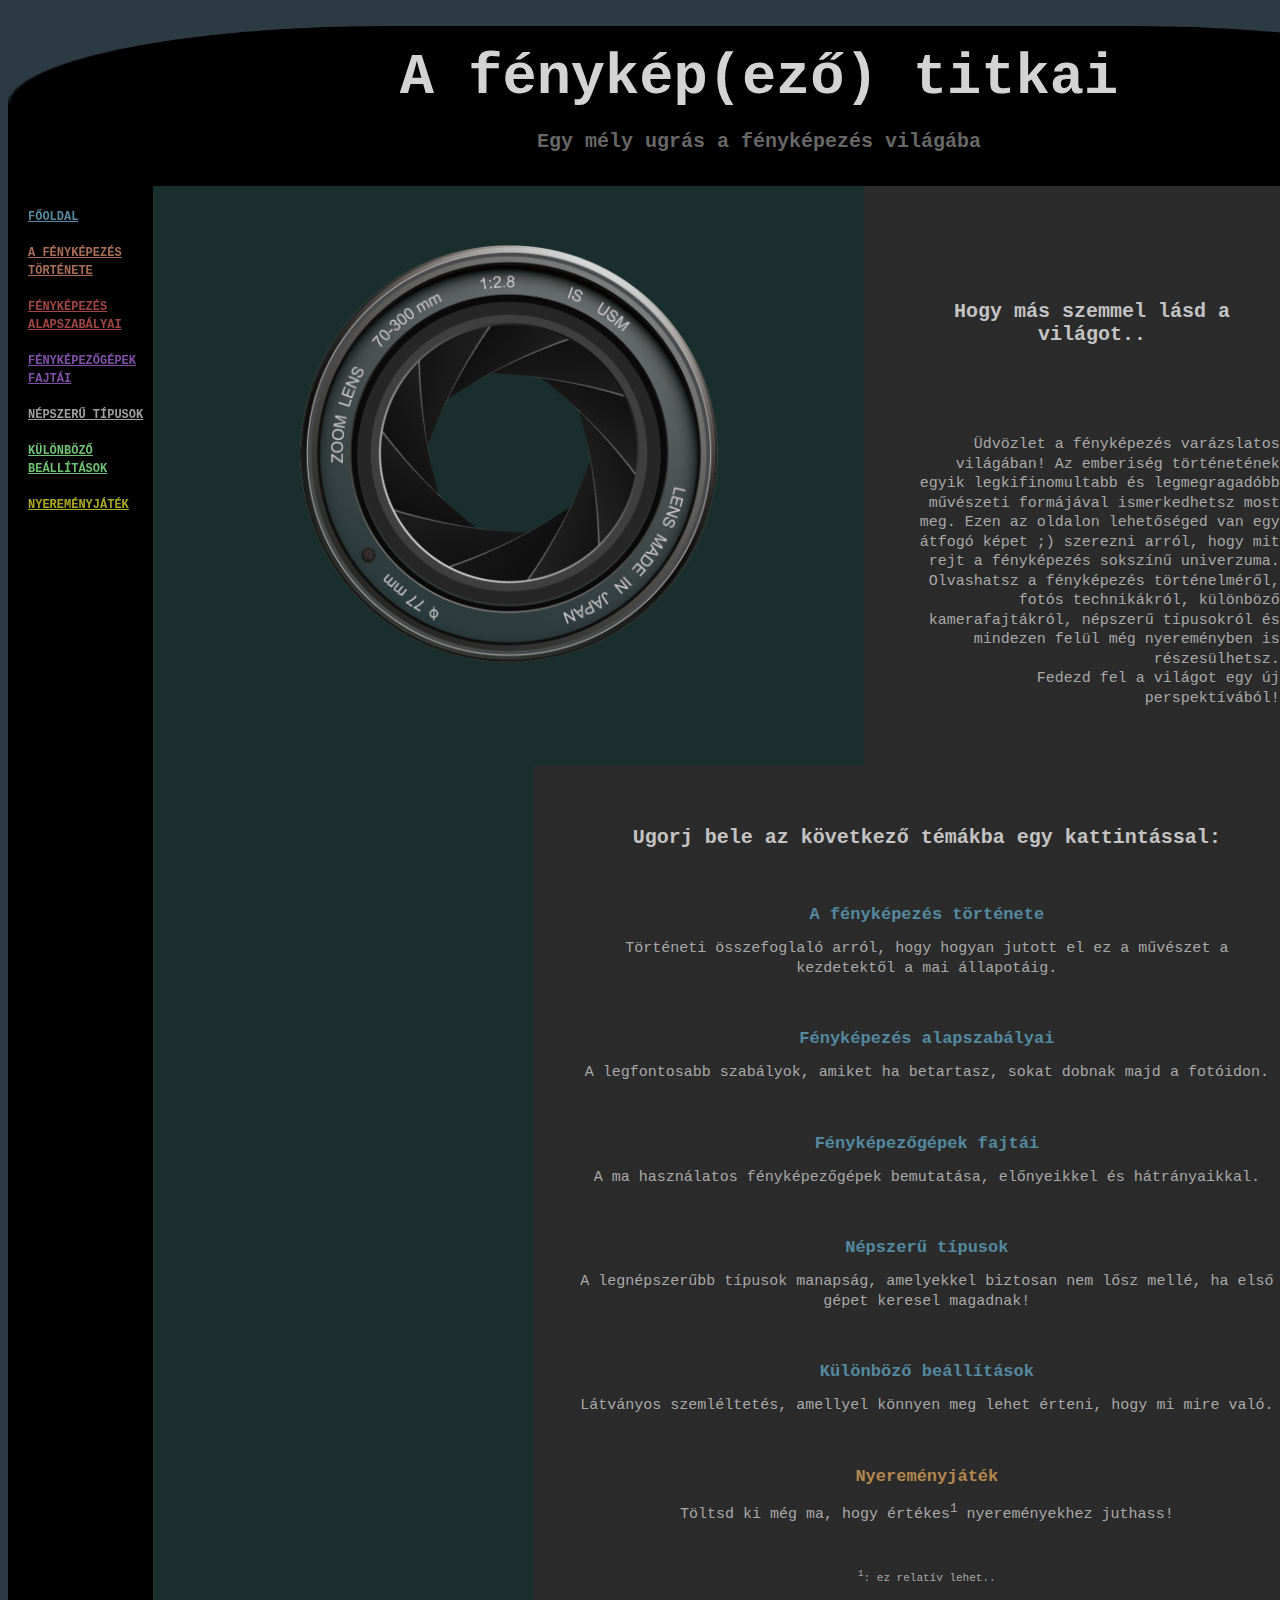
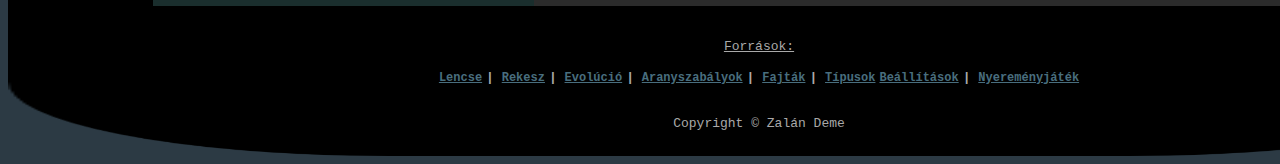
<file: index.html>
<!DOCTYPE html>

<html>

<head>
    <meta charset="UTF-8">
    <meta name="description" content="Fényképezés titkai">
    <meta name="keywords" content="HTML, weblap, fényképező">
    <title>A fényképezők titkai</title>
    <link rel="icon" type="image/x-icon" href="/lib/lens.png">
    <style type="text/css">
        #wrapper {
            margin-left: auto;
            margin-right: auto;
            width: 1502px;
        }
    </style>
    <link rel="stylesheet" href="lib/CSSs/main.css">

    <script src="lib/jquery-3.7.1.min.js" defer></script>
    <script src="lib/main/main.js" defer></script>
</head>




<div id="wrapper">

    <body>
        <br>
        <header>
            <h1 id="title"><b>A fénykép(ező) titkai</b></h1>
            <h3 style="color: rgba(150, 150, 150, 0.703);">Egy mély ugrás a fényképezés világába</h3>
        </header>

        <div>
            <nav>
                <div style="position: fixed; visibility: visible; z-index: 1;">
                    <a class="nav" href="index.html" style="color: rgb(84, 137, 159);">FŐOLDAL</a>
                    <br>
                    <br>
                    <a class="nav" href="history.html" style="color: rgba(182, 117, 93, 0.925);">A
                        FÉNYKÉPEZÉS<br>TÖRTÉNETE</a>
                    <br>
                    <br>
                    <a class="nav" href="rules.html"
                        style="color: rgba(203, 86, 86, 0.789);">FÉNYKÉPEZÉS<br>ALAPSZABÁLYAI</a>
                    <br>
                    <br>
                    <a class="nav" href="types.html"
                        style="color: rgba(154, 96, 204, 0.823);">FÉNYKÉPEZŐGÉPEK<br>FAJTÁI</a>
                    <br>
                    <br>
                    <a class="nav" href="configs.html" style="color: rgb(158, 158, 158);">NÉPSZERŰ TÍPUSOK</a>
                    <br>
                    <br>
                    <a class="nav" href="settings.html" style="color: rgb(110, 193, 114);">KÜLÖNBÖZŐ<br>BEÁLLÍTÁSOK</a>
                    <br>
                    <br>
                    <a class="nav" href="form.html" style="color: rgba(212, 212, 44, 0.795);">NYEREMÉNYJÁTÉK</a>
                </div>
            </nav>
            <aside>
                <div style="position: relative; top: 1150px;">
                    <a href="#title"><img src="lib/up.png" style="width:80%"></a><br>
                    <p class="footer" style="display: inline;">Fel az oldal<br>tetejére</p>
                </div>
            </aside>

            <article id="upperLeft">
                <br>
                <div style="background-image: url(lib/main/lensCropped.png);
                            margin: auto;
                            text-align: center;
                            background-repeat: no-repeat;
                            background-position:top;
                            height: 450px;
                            background-size: 420px;">

                    <img id="rotatingImage" src="lib/main/aperture.png"
                        style="width: 302px; position: relative; top: 58px; left: 0px;">
                </div>
            </article>
            <article id="upperRight">
                <br>
                <br>
                <br>
                <h3>Hogy más szemmel lásd a világot..</h3>
                <br>
                <br>
                <br>
                <p class="article">Üdvözlet a fényképezés varázslatos világában! Az emberiség történetének egyik
                    legkifinomultabb és
                    legmegragadóbb művészeti formájával ismerkedhetsz most meg. Ezen az oldalon lehetőséged van egy
                    átfogó
                    képet ;&#41; szerezni arról, hogy mit rejt a
                    fényképezés sokszínű univerzuma. Olvashatsz a fényképezés történelméről, fotós technikákról,
                    különböző kamerafajtákról, népszerű típusokról és mindezen felül még nyereményben is
                    részesülhetsz.<br>
                    Fedezd fel a világot egy új perspektívából!</p>
                <br>
                <br>
            </article>

        </div>


        <div>
            <article id="lowerLeft">
                <img id="evolution" class="hide" src="lib/main/evolution.jpg" style="position: relative; top: 50px;">
                <img id="rules" class="hide" src="lib/main/rules.webp" style="position: relative; top: 150px;">
                <img id="types" class="hide" src="lib/main/types.png" style="position: relative; top: 230px;">
                <img id="configs" class="hide" src="lib/main/configs.webp" style="position: relative; top: 410px;">
                <img id="settings" class="hide" src="lib/main/settings.jpg" style="position: relative; top: 530px;">
                <img id="prize" class="hide" src="lib/main/prize.png" style="position: relative; top: 600px;">
            </article>
            <article id="lowerRight">
                <h3>Ugorj bele az következő témákba egy kattintással:</h3>
                <br>
                <div id="evolution" onclick="window.location = 'history.html'">
                    <br>
                    <a class="subPages">A fényképezés története</a>
                    <p class="article">Történeti összefoglaló arról, hogy hogyan jutott el ez a művészet a
                        kezdetektől a mai állapotáig.</p>
                    <br>
                </div>
                <div id="rules" onclick="window.location = 'rules.html'">
                    <br>
                    <a class="subPages">Fényképezés alapszabályai</a>
                    <p class="article">A legfontosabb szabályok, amiket ha betartasz, sokat dobnak majd a fotóidon.</p>
                    <br>
                </div>
                <div id="types" onclick="window.location = 'types.html'">
                    <br>
                    <a class="subPages">Fényképezőgépek fajtái</a>
                    <p class="article">A ma használatos fényképezőgépek bemutatása, előnyeikkel és hátrányaikkal.</p>
                    <br>
                </div>
                <div id="configs" onclick="window.location = 'configs.html'">
                    <br>
                    <a class="subPages">Népszerű típusok</a>
                    <p class="article">A legnépszerűbb típusok manapság, amelyekkel biztosan nem lősz mellé, ha első
                        gépet keresel magadnak!</p>
                    <br>
                </div>
                <div id="settings" onclick="window.location = 'settings.html'">
                    <br>
                    <a class="subPages">Különböző beállítások</a>
                    <p class="article">Látványos szemléltetés, amellyel könnyen meg lehet érteni, hogy mi mire való.
                    </p>
                    <br>
                </div>
                <div id="prize" onclick="window.location = 'form.html'">
                    <br>
                    <a class="subPages" style="color: rgba(225, 167, 92, 0.756);">Nyereményjáték</a>
                    <p class="article">Töltsd ki még ma, hogy értékes<sup>1</sup> nyereményekhez juthass!</p>
                    <br>
                </div>
                <p class="article" style="font-size: 11px;"><sup>1</sup>: ez relatív lehet..</p>
            </article>
        </div>

        <footer>
            <p class="footer"><u>Források:</u></p>
            <a class="nav" href="https://www.pngegg.com/en/png-beplo">Lencse</a>
            <p class="footer" style="display: inline;"><b> | </b></p>
            <a class="nav"
                href="https://www.vecteezy.com/png/9304519-camera-shutter-aperture-clipart-design-illustration">Rekesz</a>
            <p class="footer" style="display: inline;"><b> | </b></p>
            <a class="nav" href="https://pic.yupoo.com/fotomag/e0de09aa/6f0c05e0.jpg">Evolúció</a>
            <p class="footer" style="display: inline;"><b> | </b></p>
            <a class="nav" href="https://static.wixstatic.com/media/9738cd_f6ff6cfc2eb440beb9b738ea6f32bb73~mv2.jpg/v1/fill/w_1000,h_706,al_c,q_85,enc_auto/9738cd_f6ff6cfc2eb440beb9b738ea6f32bb73~mv2.jpg
            ">Aranyszabályok</a>
            <p class="footer" style="display: inline;"><b> | </b></p>
            <a class="nav" href="https://img.fixthephoto.com/blog/images/gallery/news_preview_mob_image__preview_17104.png
            ">Fajták</a>
            <p class="footer" style="display: inline;"><b> | </b></p>
            <a class="nav" href="https://i2.wp.com/digital-photography-school.com/wp-content/uploads/2014/12/popular-dslrs.jpg
            ">Típusok</a>
            <a class="nav" href="https://edwinsetiawan.wordpress.com/wp-content/uploads/2008/05/img_8809.jpg
            ">Beállítások</a>
            <p class="footer" style="display: inline;"><b> | </b></p>
            <a class="nav" href="https://budaorsinaplo.hu/wp-content/uploads/2017/02/4246b121d2dc949b8f082c5f57840a3b.jpg
            ">Nyereményjáték</a>
            <br><br>
            <p class="footer">Copyright © Zalán Deme</p>
        </footer>
    </body>
</div>

</html>
</file>
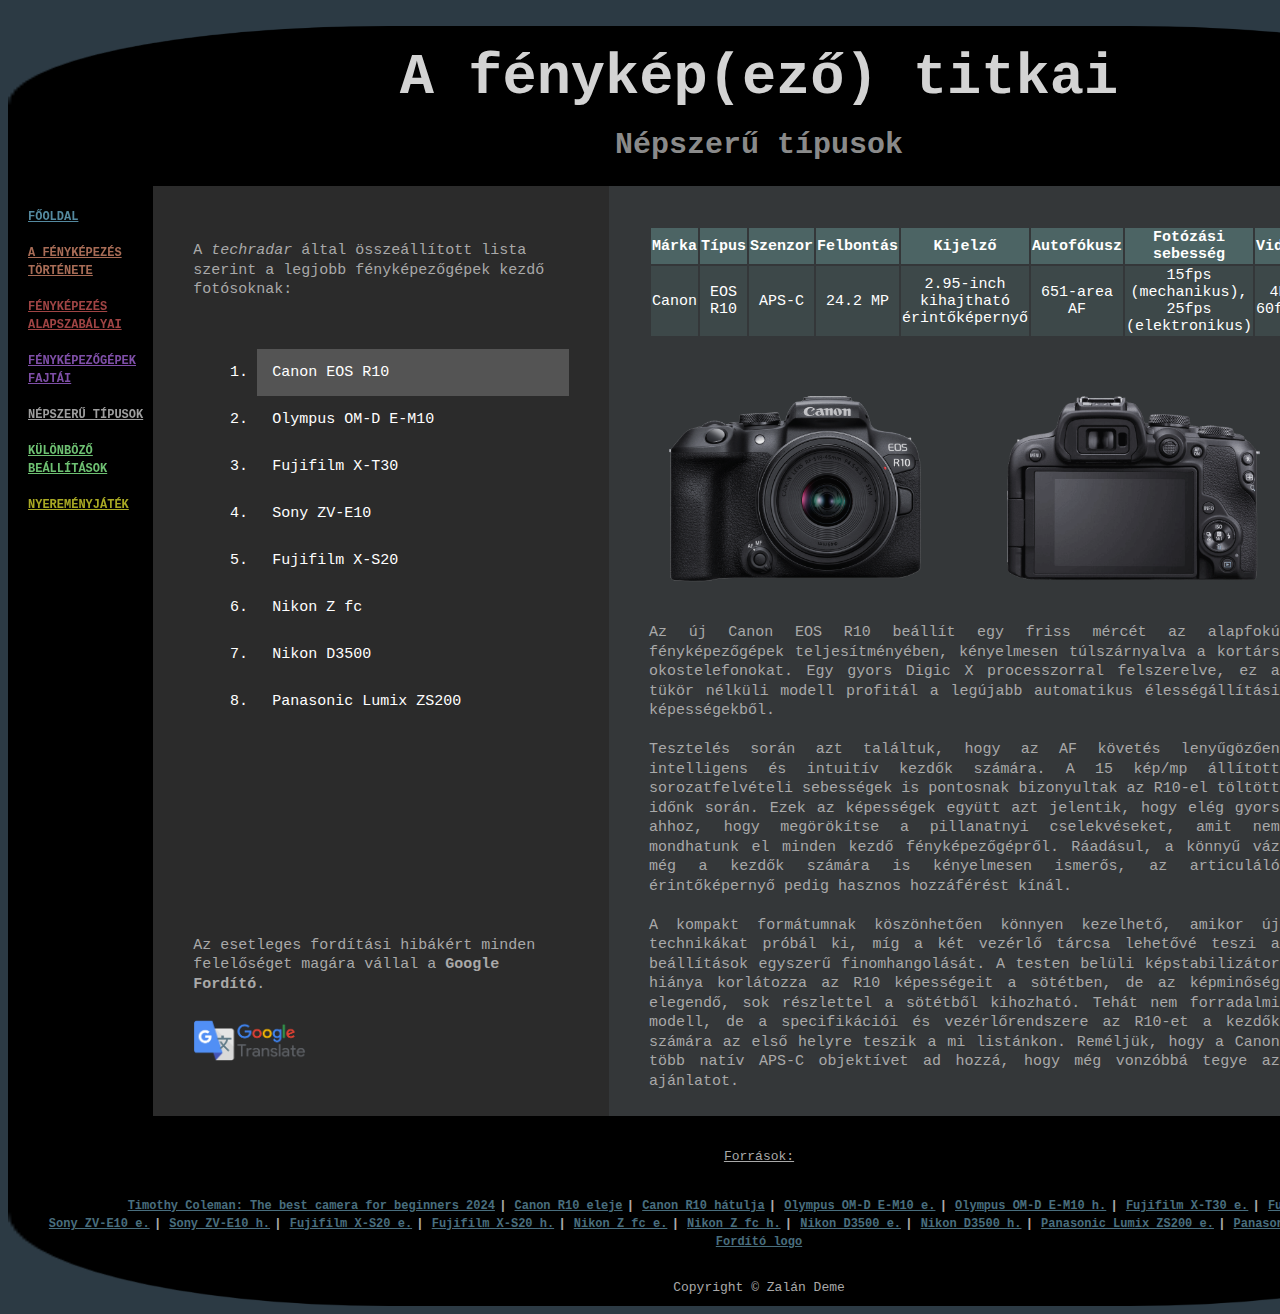
<file: configs.html>
<!DOCTYPE html>

<html>

<head>
    <meta charset="UTF-8">
    <meta name="description" content="Fényképezés titkai">
    <meta name="keywords" content="HTML, weblap, fényképező">
    <link rel="icon" type="image/x-icon" href="/lib/lens.png">
    <title>A fényképezők titkai: típusok</title>
    <style type="text/css">
        #wrapper {
            margin-left: auto;
            margin-right: auto;
            width: 1502px;
        }
    </style>
    <link rel="stylesheet" href="lib/CSSs/configs.css">

    <script src="lib/jquery-3.7.1.min.js" defer></script>
    <script src="lib/configs/configs.js" defer></script>
</head>

<div id="wrapper">

    <body>
        <br>
        <header>
            <h1 id="title"><b>A fénykép(ező) titkai</b></h1>
            <br>
            <h2>Népszerű típusok</h2>
        </header>

        <div>
            <nav>
                <div style="position: fixed; visibility: visible; z-index: 1;">
                    <a class="nav" href="index.html" style="color: rgb(84, 137, 159);">FŐOLDAL</a>
                    <br>
                    <br>
                    <a class="nav" href="history.html" style="color: rgba(182, 117, 93, 0.925);">A
                        FÉNYKÉPEZÉS<br>TÖRTÉNETE</a>
                    <br>
                    <br>
                    <a class="nav" href="rules.html"
                        style="color: rgba(203, 86, 86, 0.789);">FÉNYKÉPEZÉS<br>ALAPSZABÁLYAI</a>
                    <br>
                    <br>
                    <a class="nav" href="types.html"
                        style="color: rgba(154, 96, 204, 0.823);">FÉNYKÉPEZŐGÉPEK<br>FAJTÁI</a>
                    <br>
                    <br>
                    <a class="nav" href="configs.html" style="color: rgb(158, 158, 158);">NÉPSZERŰ TÍPUSOK</a>
                    <br>
                    <br>
                    <a class="nav" href="settings.html" style="color: rgb(110, 193, 114);">KÜLÖNBÖZŐ<br>BEÁLLÍTÁSOK</a>
                    <br>
                    <br>
                    <a class="nav" href="form.html" style="color: rgba(212, 212, 44, 0.795);">NYEREMÉNYJÁTÉK</a>
                </div>
            </nav>
            <aside>
                <div style="position: relative; top: 700px;">
                    <a href="#title"><img src="lib/up.png" style="width:80%"></a><br>
                    <p class="footer">Fel az oldal<br>tetejére</p>
                </div>
            </aside>

            <article id="upperLeft">
                <p class="article">A <i>techradar</i> által összeállított lista szerint a legjobb fényképezőgépek
                    kezdő fotósoknak:</p>
                <br>
                <ol style="padding-left: 4rem;">
                    <li id="cam1">Canon EOS R10</li>
                    <li id="cam2">Olympus OM-D E-M10</li>
                    <li id="cam3">Fujifilm X-T30</li>
                    <li id="cam4">Sony ZV-E10</li>
                    <li id="cam5">Fujifilm X-S20</li>
                    <li id="cam6">Nikon Z fc</li>
                    <li id="cam7">Nikon D3500</li>
                    <li id="cam8">Panasonic Lumix ZS200</li>
                </ol>
                <br><br><br><br><br><br><br><br><br><br>
                <p class="article">Az esetleges fordítási hibákért minden felelőséget magára vállal a <b>Google Fordító</b>.</p>
                <img src="lib/configs/translator.png" style="width: 30%;">
            </article>

            <article id="upperRight">
                <table id="cameras">
                    <thead>
                        <tr style="height: 30px;">
                            <th>Márka</th>
                            <th>Típus</th>
                            <th>Szenzor</th>
                            <th>Felbontás</th>
                            <th>Kijelző</th>
                            <th>Autofókusz</th>
                            <th>Fotózási sebesség</th>
                            <th>Videó</th>
                        </tr>
                    </thead>
                    <tbody id="cameraData">

                    </tbody>
                </table>
                <br><br>
                <img class="hide" id="cam1" src="lib/configs/r10Front.png" style="float: left;">
                <img class="hide" id="cam1" src="lib/configs/r10Back.png" style="float: right;">
                <img class="hide" id="cam2" src="lib/configs/olympusFront.png" style="float: left;">
                <img class="hide" id="cam2" src="lib/configs/olympusBack.png" style="float: right;">
                <img class="hide" id="cam3" src="lib/configs/xt30Front.png" style="float: left;">
                <img class="hide" id="cam3" src="lib/configs/xt30Back.png" style="float: right;">
                <img class="hide" id="cam4" src="lib/configs/sonyFront.png" style="float: left;">
                <img class="hide" id="cam4" src="lib/configs/sonyBack.png" style="float: right;">
                <img class="hide" id="cam5" src="lib/configs/xs20Front.png" style="float: left;">
                <img class="hide" id="cam5" src="lib/configs/xs20Back.png" style="float: right;">
                <img class="hide" id="cam6" src="lib/configs/zfcFront.png" style="float: left;">
                <img class="hide" id="cam6" src="lib/configs/zfcBack.png" style="float: right;">
                <img class="hide" id="cam7" src="lib/configs/d3500Front.png" style="float: left;">
                <img class="hide" id="cam7" src="lib/configs/d3500Back.png" style="float: right;">
                <img class="hide" id="cam8" src="lib/configs/panasonicFront.png" style="float: left;">
                <img class="hide" id="cam8" src="lib/configs/panasonicBack.png" style="float: right;">
                <br><br><br><br><br><br><br><br><br><br><br><br><br>
                <div class="hide" id="cam1">
                    <p class="article" style="text-align: justify;">
                        Az új Canon EOS R10 beállít egy friss mércét az alapfokú fényképezőgépek teljesítményében,
                        kényelmesen túlszárnyalva a kortárs okostelefonokat. Egy gyors Digic X processzorral
                        felszerelve, ez a tükör nélküli modell profitál a legújabb automatikus élességállítási
                        képességekből.<br><br>

                        Tesztelés során azt találtuk, hogy az AF követés lenyűgözően intelligens és intuitív kezdők
                        számára. A 15 kép/mp állított sorozatfelvételi sebességek is pontosnak bizonyultak az R10-el
                        töltött időnk során. Ezek az képességek együtt azt jelentik, hogy elég gyors ahhoz, hogy
                        megörökítse a pillanatnyi cselekvéseket, amit nem mondhatunk el minden kezdő fényképezőgépről.
                        Ráadásul, a könnyű váz még a kezdők számára is kényelmesen ismerős, az articuláló érintőképernyő
                        pedig hasznos hozzáférést kínál.<br><br>

                        A kompakt formátumnak köszönhetően könnyen kezelhető, amikor új technikákat próbál ki, míg a két
                        vezérlő tárcsa lehetővé teszi a beállítások egyszerű finomhangolását. A testen belüli
                        képstabilizátor hiánya korlátozza az R10 képességeit a sötétben, de az képminőség elegendő, sok
                        részlettel a sötétből kihozható. Tehát nem forradalmi modell, de a specifikációi és
                        vezérlőrendszere az R10-et a kezdők számára az első helyre teszik a mi listánkon. Reméljük, hogy
                        a Canon több natív APS-C objektívet ad hozzá, hogy még vonzóbbá tegye az ajánlatot.
                    </p>
                </div>
                <div class="hide" id="cam2">
                    <p class="article" style="text-align: justify;">
                        Ha egy egyszerű, kompakt tükör nélküli fényképezőgépet keresel, ami állandóan vonzó képeket
                        készít, akkor az OM-D E-M10 Mark IV mindenképpen érdemes helyet kapnia a rövid listádon. Főként
                        okostelefonról váltók számára tervezték, ergonomikus fogásának, könnyen kezelhető gombok
                        elrendezésének és praktikus lefelé hajtható érintőképernyőjének köszönhetően sokoldalúságot
                        nyújt, anélkül hogy túlzsúfolná a klasszikus stílusú burkolatot.<br><br>

                        Hiányozhatnak néhány haladóbb jellemzője a drágább versenytársakhoz képest - beleértve a
                        mikrofon- és USB-C portokat -, de kiválóan teljesít fényképezőgépként. Valójában azt találtuk,
                        hogy ez a legfotócentrikusabb fényképezőgép a kategóriájában, kiváló képeket készített
                        tesztjeink során.<br><br>

                        Az Advanced Photo mód segítségével könnyen kipróbálhatod a haladó technikákat, például hosszú
                        expozíciókat, míg az a testben lévő képstabilizáló rendszer - a csúcsmodell E-M1-ből kölcsönzött
                        - kiváló. A szenzor felbontása 20,3 MP, és mivel ez egy Micro Four Thirds fényképezőgép,
                        rendelkezik a piac egyik legszélesebb objektív kínálatával. Talán nem fogja megragadni a
                        címeket, de a Mark IV fantasztikus első fényképezőgép a kezdők számára.
                    </p>
                </div>
                <div class="hide" id="cam3">
                    <p class="article" style="text-align: justify;">
                        A Fujifilm X-T30 már önmagában is csábító középkategóriás választás volt a fotózás iránt
                        érdeklődők számára, de ez a második kiadás néhány fejlesztéssel egészíti ki az ajánlatot. Ezeket
                        a finomhangolásokat első pillantásra nem láthatod: az X-T30 II ugyanazt a vázat és retró külsőt
                        használja, mint elődje, ami nem rossz dolog. Ez egy vonzó dizájn, amellyel a kezdők könnyen
                        megbirkózhatnak. Az érintőképernyő továbbra is csak dönthető, de kicsit élesebb, mint
                        korábban.<br><br>

                        A tesztelés során azt találtuk, hogy az X-T30 nem változtatja meg az első verzió
                        teljesítményképletét. Ugyanazt az APS-C szenzort és 425 pontos AF-rendszert használja, így
                        továbbra is egyensúlyba hozza a kiváló fényképezési készségeket a kompakt arányokkal.<br><br>

                        Azonban egy új algoritmus nagyobb pontossággal követi a mozgó alanyokat. Bár nem tökéletes, úgy
                        gondoljuk, hogy jól teljesít, amikor kiszámítható alanyokra zár. A fókuszpontok érzékenysége is
                        javult, és azt tapasztaltuk, hogy az X-T30 II jól teljesít a részletek kiemelésében még alacsony
                        fényviszonyok között is.<br><br>

                        Nem érdemes frissíteni az eredetiről, de az első alkalommal vásárlók számára az X-T30 II képes
                        minden területen megállni a helyét, és segíti a fotózási készségek fejlődését.
                    </p>
                </div>
                <div class="hide" id="cam4">
                    <p class="article" style="text-align: justify;">
                        A Sony ZV-E10 egy nagy teljesítményű vlogging eszköz kompakt arányokkal, egy fantasztikus
                        videóra fókuszáló hibrid a kezdő tartalomkészítők számára. Könnyű és zsebbarát, és akkor működik
                        a legjobban, ha a Sony számos kompakt objektívje egyikével párosítja.<br><br>

                        A tesztelés során azt találtuk, hogy 24,2 MP-es APS-C érzékelője éles 4K felvételeket és
                        lenyűgözően részletgazdag állóképeket készít, a gyors, 425 pontos autofókusz rendszernek
                        köszönhetően. A vakupapucs-rögzítés és az audioportok örvendetes sokoldalúságot kínálnak a
                        fényképezési beállítások bővítéséhez is.<br><br>

                        Az érintésre optimalizált menürendszer felhasználóbarátabbá tenné a Sony ZV-E10-et, a kereső
                        hiánya pedig korlátot jelent a fotósok számára. Ennek ellenére csuklós érintőképernyője továbbra
                        is hasznos kiegészítő a menet közbeni keretezéshez, a kamera fizikai kezelőfelülete pedig kézben
                        is elérhető.<br><br>

                        Áttekintésünk néhány hátrányt tárt fel a kezdők számára. Pásztázáskor van némi redőny, és a 4K
                        felvétel 30p-nél tetőzik. Ám bár nem tökéletes fényképezőgépről van szó, a nagyvonalú
                        funkciókészlet – beleértve a plug-and-play számítógépes csatlakozást az élő közvetítéshez – a
                        ZV-E10-et lenyűgöző választássá teszi a videózás iránt érdeklődő tanulók számára.
                    </p>
                </div>
                <div class="hide" id="cam5">
                    <p class="article" style="text-align: justify;">
                        Ha kezdő vagy, aki hosszú távú fényképezőgépet keres, úgy gondoljuk, hogy a Fujifilm X-S20
                        fantasztikus választás. Ez a legdrágább fényképezőgép ebben az útmutatóban, és jelentős felár az
                        X-S10-hez képest, amely ugyanazt a fényképminőséget, valamint ugyanazt a kezdőbarát kialakítást
                        és kezelést kínálja: az egyszerűsített tárcsák megkönnyítik az X-S20 kezelését a tanulók
                        számára, miközben elegendő kézi vezérlést biztosít. irányítani, hogy fenntartsa érdeklődését
                        kreativitásának és készségeinek növekedésével. Azonban az X-S20 sokkal jobb videóteljesítmény és
                        akkumulátor-élettartam.<br><br>

                        Azt is gondoljuk, hogy a továbbfejlesztett automatikus fényképezési mód nagyszerű szolgáltatás a
                        kezdők számára. Automatikusan felismeri és követi a témákat, valamint kiválasztja a
                        jelenetbeállításokat a fényképezés alapján. A gyakorlatban ez extra erőfeszítés nélkül élénkebbé
                        tette a képeket. A Fujifilm bevált 26,1 MP X-Trans CMOS 4 érzékelőjének köszönhetően a
                        képminőség megbízhatóan jó. Ha videózást is tervez, a 6K/30p 4:2:2 10 bites felvétel nem fog
                        visszatartani.<br><br>

                        Áttekintésünkben azt kívántuk, bárcsak a Fujifilm időjárásálló lett volna az X-S20-on. És nem
                        lehet elkerülni, hogy ez jelentős ráfordítást jelent az alkalmi tartalomkészítők számára. De az
                        olyan funkciók, mint a testbe épített képstabilizátor és a dedikált vlog mód egyszerű
                        előbeállításokkal, az X-S20-at egy nagyon alkalmas első hibridté teszik.
                    </p>
                </div>
                <div class="hide" id="cam6">
                    <p class="article" style="text-align: justify;">
                        Lényegében a Nikon Z fc ugyanaz, mint a Nikon Z50. Ez jó hír, mert 20,9 MP-es APS-C érzékelője
                        és hibrid autofókusz rendszere 30 képkocka/mp sebességgel részletgazdag állóképek és masszív 4K
                        felvételek készítésére képes. A Z fc-t a karosszéria különbözteti meg, amelyet a klasszikus
                        Nikon FM2 tiszteletére terveztek. Méretei nagyjából megegyeznek analóg ősével, és nincs hiány a
                        nyolcvanas évekbeli eredetéhez illő retro stílusban.<br><br>

                        Ezek az átgondolt visszajelzések azt jelentik, hogy a Nikon Z fc egy jellegzetes fényképezőgép.
                        Kezdőknek is jobb, mint a Z50, köszönhetően a változtatható szögű kijelzőnek, amely rugalmasabbá
                        teszi a kreatív keretezést. Nem ellenáll az időjárásnak (nem mintha meg akarná kockáztatni, hogy
                        ilyen lenyűgöző kamerát használjon rossz időben), és hiányzik belőle a Z50 mély markolata
                        is.<br><br>

                        Ha rendszeresen babrál az expozíciós beállításokkal, azt találtuk, hogy a dedikált expozíciós
                        tárcsák intuitívabb módszer, mint az általános parancstárcsák, ha már rájöttél. Az ISO, a
                        zársebesség és az expozíciókompenzáció dedikált tárcsája is remekül néz ki – ez az, ami korábban
                        is megkülönböztette a Fujifilmet. A natív objektívek objektívvezérlő gyűrűt is kínálnak, amely
                        testreszabható a fókusz és a rekesznyílás között. Ha ezt kombinálja a Z fc automatikus ISO-jával
                        és zársebesség-szabályozásával, akkor pillanatok alatt indulhat a fényképezési stílusához
                        igazodva.
                    </p>
                </div>
                <div class="hide" id="cam7">
                    <p class="article" style="text-align: justify;">
                        A Nikon D3500 az egyetlen DSLR a listán. Miért? Nos, ezeket a kamerákat – amelyek optikai
                        keresőjükkel különböznek a tükör nélküli vetélytársaktól – a vezető kameragyártók közül sokan
                        lassan kivonják a forgalomból, a fejlettebb tükör nélküli modellek javára. De ha a fotózás a fő
                        tevékenysége, és a videó specifikációi valóban nem fontosak, a Nikon D3500 fantasztikus,
                        alacsony költségvetésű kezdő fényképezőgép-választás. A kiváló minőségű 24,2 MP-es APS-C
                        érzékelővel ellátott D3500 részletes, tónusban gazdag képeket készít.<br><br>

                        Első ránézésre kevésnek tűnik a funkciókban, de a Nikon D3500 rendelkezik egy rendkívül
                        praktikus, dedikált útmutató móddal, amely a tárcsán található. A Guide Mode, egy alapvető
                        virtuális fényképezési oktató, a tesztelés során értékes funkciónak bizonyult a kezdők számára.
                        Ha nagyon érzékeny, bízzon benne, hogy végigvezeti a fényképezőgép összes funkcióján, beleértve
                        a fényképezőgépen belüli képszerkesztést is. Testre szabható úgy, hogy teljes körű segítséget
                        nyújtson, vagy fejlettebb irányítást tesz lehetővé, ahogy egyre nő a bizalom és a
                        tapasztalat.<br><br>

                        A D3500-hoz két kit-objektív áll rendelkezésre, de javasoljuk, hogy a DX 18-55 VR kitobjektívet
                        válassza. A VR a Vibration Reduction rövidítése, és töredékével többe kerül, mint a másik
                        lehetőség. De ha a VR-stabilizálás engedélyezve van, jobb kézi felvételeket készíthet, különösen
                        gyenge fényviszonyok között.
                    </p>
                </div>
                <div class="hide" id="cam8">
                    <p class="article" style="text-align: justify;">
                        Ha inkább egy kompakt fényképezőgépen, inkább egy nagyobb tükör nélküli modellen vagy DSLR-en
                        szeretné elsajátítani a fotózást, akkor a Lumix ZS200 (vagy az Egyesült Államokon kívül ismert
                        TZ200) a legjobb választás. A teszt során szépen részletgazdag felvételeket készített, amelyek
                        nem csak természetes, de fényes és élénk megjelenésűek, de nagyon jól megállják a helyüket a
                        nagyobb szenzorokat élvező fényképezőgépekkel szemben is.<br><br>

                        Úgy nézhet ki, mint egy célzás és lövés kamera, de a ZS200 egy rendkívül sokoldalú objektívet
                        (24-360 mm-es gyújtótávolsággal), 1 hüvelykes érzékelőt és kézi vezérlések széles skáláját
                        kombinálja a teljes kreatív irányítás érdekében. Az objektív tetején és a henger körül található
                        vezérlőtárcsáknak köszönhetően gyorsan beállíthatja az olyan beállításokat, mint a rekesznyílás
                        vagy a zársebesség, miközben kint van az utcán.<br><br>

                        És bár az elektronikus kereső kicsi lehet, szilárd, 2,33 millió képpontos felbontást kínál, és
                        egy másik nagy áldás a telefonkamerákhoz képest. Használja a 4K-s videót és az intuitív
                        érintőképernyős felületet, és a ZS200 remek kezdő kamera azok számára, akik kicsi és diszkrét
                        dolgokban kézi vezérlést végeznek.
                    </p>
                </div>
            </article>

        </div>


        <footer>
            <p class="footer"><u>Források:</u></p>
            <br>
            <a class="nav" href="https://www.techradar.com/best/best-camera-for-beginners">Timothy Coleman: The best camera for beginners 2024</a>
            <p class="footer" style="display: inline;"><b> | </b></p>
            <a class="nav" href="https://i1.adis.ws/i/canon/eos-r10-frt_range_9feaf965e90e48d3a164d106d9939020
            ">Canon R10 eleje</a>
            <p class="footer" style="display: inline;"><b> | </b></p>
            <a class="nav" href="https://assets.mmsrg.com/isr/166325/c1/-/ASSET_MMS_125223931/mobile_786_587_png/CANON-EOS-R10-v%C3%A1z-%285331C003%29
            ">Canon R10 hátulja</a>
            <p class="footer" style="display: inline;"><b> | </b></p>
            <a class="nav" href="https://www.fotoplus.hu/img/58900/770-V207130BE000/770-V207130BE000.webp?time=1697636850
            ">Olympus OM-D E-M10 e.</a>
            <p class="footer" style="display: inline;"><b> | </b></p>
            <a class="nav" href="https://www.fotoplus.hu/img/58900/770-V207130BE000_altpic_1/770-V207130BE000.webp?time=1697636850
            ">Olympus OM-D E-M10 h.</a>
            <p class="footer" style="display: inline;"><b> | </b></p>
            <a class="nav" href="https://www.fotoshirek.hu/wp-content/uploads/2021/09/Fujifilm-XT-30-II-2-scaled-e1632764589151.jpg
            ">Fujifilm X-T30 e.</a>
            <p class="footer" style="display: inline;"><b> | </b></p>
            <a class="nav" href="https://media.currys.biz/i/currysprod/10249875_001?$l-large$&fmt=auto
            ">Fujifilm X-T30 h.</a>
            <br>
            <a class="nav" href="https://assets.mmsrg.com/isr/166325/c1/-/ASSET_MMS_86485899/mobile_786_587_png/SONY-ZV-E10-vlogkamera-v%C3%A1z
            ">Sony ZV-E10 e.</a>
            <p class="footer" style="display: inline;"><b> | </b></p>
            <a class="nav" href="https://assets.mmsrg.com/isr/166325/c1/-/ASSET_MMS_86520363/fee_786_587_png/SONY-ZV-E10-vlogkamera-v%C3%A1z
            ">Sony ZV-E10 h.</a>
            <p class="footer" style="display: inline;"><b> | </b></p>
            <a class="nav" href="https://p1.akcdn.net/full/59695.fujifilm-x-s20-body-16781826.jpg
            ">Fujifilm X-S20 e.</a>
            <p class="footer" style="display: inline;"><b> | </b></p>
            <a class="nav" href="https://p1.akcdn.net/gallery/206874/full/2156284.fujifilm-x-s20-body-16781826.jpg
            ">Fujifilm X-S20 h.</a>
            <p class="footer" style="display: inline;"><b> | </b></p>
            <a class="nav" href="https://www.fotoplus.hu/img/58900/740-VOA090K001_altpic_1/740-VOA090K001.webp?time=1702555546
            ">Nikon Z fc e.</a>
            <p class="footer" style="display: inline;"><b> | </b></p>
            <a class="nav" href="https://www.fotoplus.hu/img/58900/740-VOA090K001_altpic_2/740-VOA090K001.webp?time=1702555546
            ">Nikon Z fc h.</a>
            <p class="footer" style="display: inline;"><b> | </b></p>
            <a class="nav" href="https://p1.akcdn.net/full/518036709.nikon-d3500-af-p-18-55mm-vr-vba550k001.jpg
            ">Nikon D3500 e.</a>
            <p class="footer" style="display: inline;"><b> | </b></p>
            <a class="nav" href="https://p1.akcdn.net/gallery/424636035/full/789792.nikon-d3500-af-p-18-55mm-vr-vba550k001.jpg
            ">Nikon D3500 h.</a>
            <p class="footer" style="display: inline;"><b> | </b></p>
            <a class="nav" href="https://store.bandccamera.com/cdn/shop/products/panasonic-lumix-dc-zs200-digital-camera-black-789624.png?v=1645733448&width=500
            ">Panasonic Lumix ZS200 e.</a>
            <p class="footer" style="display: inline;"><b> | </b></p>
            <a class="nav" href="https://store.bandccamera.com/cdn/shop/products/panasonic-lumix-dc-zs200-digital-camera-black-907604_1024x.png?v=1645733448
            ">Panasonic Lumix ZS200 h.</a>
            <p class="footer" style="display: inline;"><b> | </b></p>
            <a class="nav" href="https://logos-world.net/google-translate-logo/
            ">Google Fordító logo</a>
            <br><br>
            <p class="footer">Copyright © Zalán Deme</p>
        </footer>
    </body>
</div>



</html>
</file>
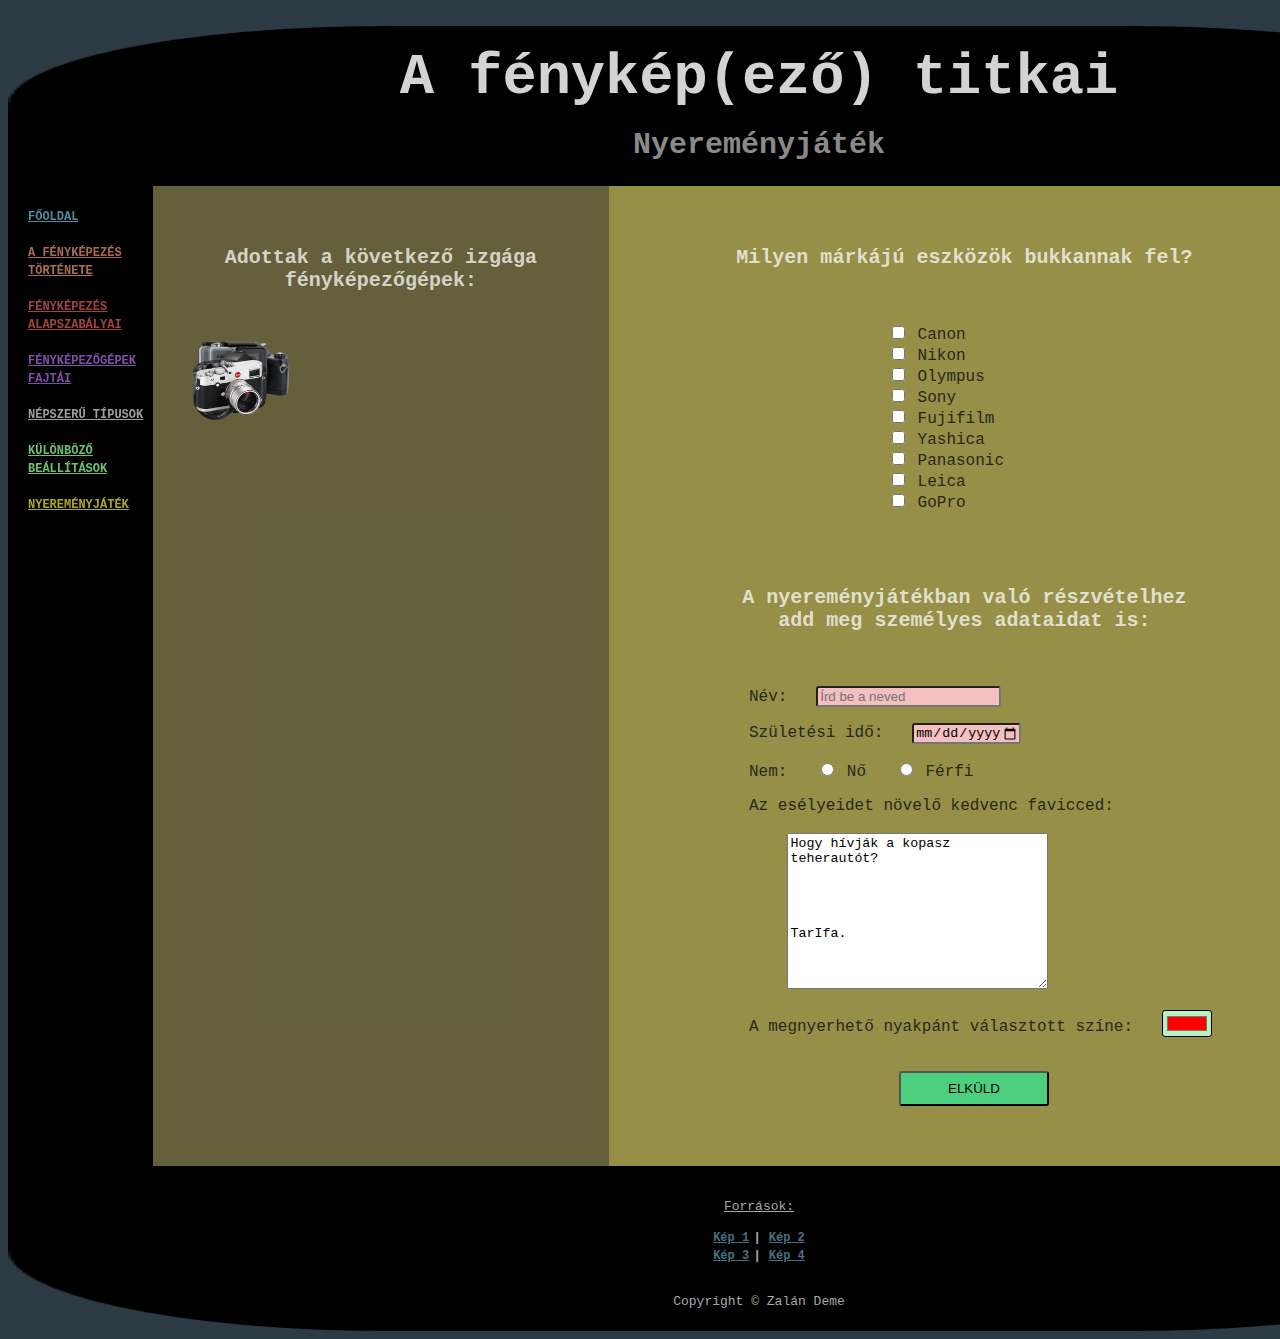
<file: form.html>
<!DOCTYPE html>

<html>

<head>
    <meta charset="UTF-8">
    <meta name="description" content="Fényképezés titkai">
    <meta name="keywords" content="HTML, weblap, fényképező">
    <link rel="icon" type="image/x-icon" href="/lib/lens.png">
    <title>A fényképezők titkai: nyereményjáték</title>
    <style type="text/css">
        #wrapper {
            margin-left: auto;
            margin-right: auto;
            width: 1502px;
        }
    </style>
    <link rel="stylesheet" href="lib/CSSs/form.css">

    <script src="lib/jquery-3.7.1.min.js" defer></script>
    <script src="lib/form/form.js" defer></script>
</head>




<div id="wrapper">

    <body>
        <br>
        <header>
            <h1 id="title"><b>A fénykép(ező) titkai</b></h1>
            <br>
            <h2>Nyereményjáték</h2>
        </header>

        <div>
            <nav>
                <div style="position: fixed; visibility: visible; z-index: 1;">
                    <a class="nav" href="index.html" style="color: rgb(84, 137, 159);">FŐOLDAL</a>
                    <br>
                    <br>
                    <a class="nav" href="history.html" style="color: rgba(182, 117, 93, 0.925);">A
                        FÉNYKÉPEZÉS<br>TÖRTÉNETE</a>
                    <br>
                    <br>
                    <a class="nav" href="rules.html"
                        style="color: rgba(203, 86, 86, 0.789);">FÉNYKÉPEZÉS<br>ALAPSZABÁLYAI</a>
                    <br>
                    <br>
                    <a class="nav" href="types.html"
                        style="color: rgba(154, 96, 204, 0.823);">FÉNYKÉPEZŐGÉPEK<br>FAJTÁI</a>
                    <br>
                    <br>
                    <a class="nav" href="configs.html" style="color: rgb(158, 158, 158);">NÉPSZERŰ TÍPUSOK</a>
                    <br>
                    <br>
                    <a class="nav" href="settings.html" style="color: rgb(110, 193, 114);">KÜLÖNBÖZŐ<br>BEÁLLÍTÁSOK</a>
                    <br>
                    <br>
                    <a class="nav" href="form.html" style="color: rgba(212, 212, 44, 0.795);">NYEREMÉNYJÁTÉK</a>
                </div>
            </nav>
            <aside>
                <div style="position: relative; top: 770px;">
                    <a href="#title"><img src="lib/up.png" style="width:80%"></a><br>
                    <p class="footer" style="display: inline;">Fel az oldal<br>tetejére</p>
                </div>
            </aside>

            <article id="upperLeft">
                <h3>Adottak a következő izgága fényképezőgépek:</h3><br>
                <div class="camAnim1">
                    <img src="lib/form/yashica.png" style="width:120px">
                </div>
                <div class="camAnim2">
                    <img src="lib/form/gopro.png" style="width:75px">
                </div>
                <div class="camAnim3">
                    <img src="lib/form/canon.png" style="width:75px">
                </div>
                <div class="camAnim4">
                    <img src="lib/form/leica.png" style="width:75px">
                </div>
            </article>
            <article id="upperRight">
                
                <h3>Milyen márkájú eszközök bukkannak fel?</h3>
                <br>
                <form id="form" name="form" action="" method="post" target="_self" action="feldolgozo.php">
                    <p class="article" style="position: relative; left: 239px;">
                        <input type="checkbox" id="camera1" name="camera" value="canon">
                        <label for="camera1"> Canon</label><br>
                        <input type="checkbox" id="camera2" name="camera" value="nikon">
                        <label for="camera2"> Nikon</label><br>
                        <input type="checkbox" id="camera3" name="camera" value="olympus">
                        <label for="camera3"> Olympus</label><br>
                        <input type="checkbox" id="camera4" name="camera" value="sony">
                        <label for="camera4"> Sony</label><br>
                        <input type="checkbox" id="camera5" name="camera" value="fujifilm">
                        <label for="camera5"> Fujifilm</label><br>
                        <input type="checkbox" id="camera6" name="camera" value="yashica">
                        <label for="camera6"> Yashica</label><br>
                        <input type="checkbox" id="camera7" name="camera" value="panasonic">
                        <label for="camera7"> Panasonic</label><br>
                        <input type="checkbox" id="camera8" name="camera" value="leica">
                        <label for="camera8"> Leica</label><br>
                        <input type="checkbox" id="camera9" name="camera" value="gopro">
                        <label for="camera9"> GoPro</label><br><br><br><br>
                    </p>
                    <h3>A nyereményjátékban való részvételhez<br>add meg személyes adataidat is:</h3>
                    <br>
                    <div style="position: relative; left: 100px;">
                        <p class="article">Név:&nbsp;&nbsp;
                            <input type="text" id="name" name="name" required
                                pattern="([A-ZÁÉÍÓÖŐÚÜŰ a-záéíóöőúüű]){5,30}" title="Minimum 5 karakter"
                                placeholder="Írd be a neved" autocomplete="off">
                        </p>
                        <p class="article">
                            <label for="birthday">Születési idő:&nbsp;&nbsp;</label>
                            <input type="date" id="birthday" name="birthday" required min="1900-01-01" max="2014-05-06">
                        </p>
                        <p class="article">Nem:
                            &nbsp;&nbsp;<input type="radio" id="female" name="gender" value="female" required>
                            <label for="female">Nő</label>
                            &nbsp;&nbsp;<input type="radio" id="male" name="gender" value="male" required>
                            <label for="male">Férfi</label><br>
                        </p>
                        <p class="article">Az esélyeidet növelő kedvenc favicced: <br><br>
                            &nbsp;&nbsp;&nbsp;&nbsp;<textarea name="message" rows="10" cols="30">Hogy hívják a kopasz teherautót?
                        



TarIfa.
                        </textarea>
                        </p>
                        <p class="article">
                            <label for="favcolor">A megnyerhető nyakpánt választott színe:&nbsp;&nbsp;</label>
                            <input type="color" id="favcolor" name="favcolor" value="#ff0000"><br><br>

                    </div>
                </form>
                <div>
                    <input id="submit" type="submit" value="ELKÜLD" form="form"
                        onsubmit="return validateForm()"
                        style="width: 150px; height: 35px; background-color: rgb(76, 207, 126); position: relative; left: 250px;">
                </div>
            </article>

        </div>

        <footer>
            <p class="footer"><u>Források:</u></p>
            <a class="nav" href="https://kamerastore.com/cdn/shop/files/bdf96a9dd65bae71708d2aee9c5baa01.jpg?v=1706707030&width=1946">Kép 1</a>
            <p class="footer" style="display: inline;"><b> | </b></p>
            <a class="nav"
                href="https://encrypted-tbn0.gstatic.com/images?q=tbn:ANd9GcQ1-IHHApMTsxTYAXNP4300gN733bg0DDRxm_I3ppop1Q&s">Kép 2</a><br>
            <a class="nav" href="https://e7.pngegg.com/pngimages/34/130/png-clipart-canon-eos-7d-mark-ii-canon-eos-700d-camera-slr-camera-lens-camera-lens.png
            ">Kép 3</a>
            <p class="footer" style="display: inline;"><b> | </b></p>
            <a class="nav"
                href="https://e7.pngegg.com/pngimages/610/516/png-clipart-leica-m3-leica-m-monochrom-leica-m9-leica-m10-camera-electronics-camera-lens.png">Kép 4</a><br><br>
            <p class="footer">Copyright © Zalán Deme</p>
        </footer>
    </body>
</div>

</html>
</file>
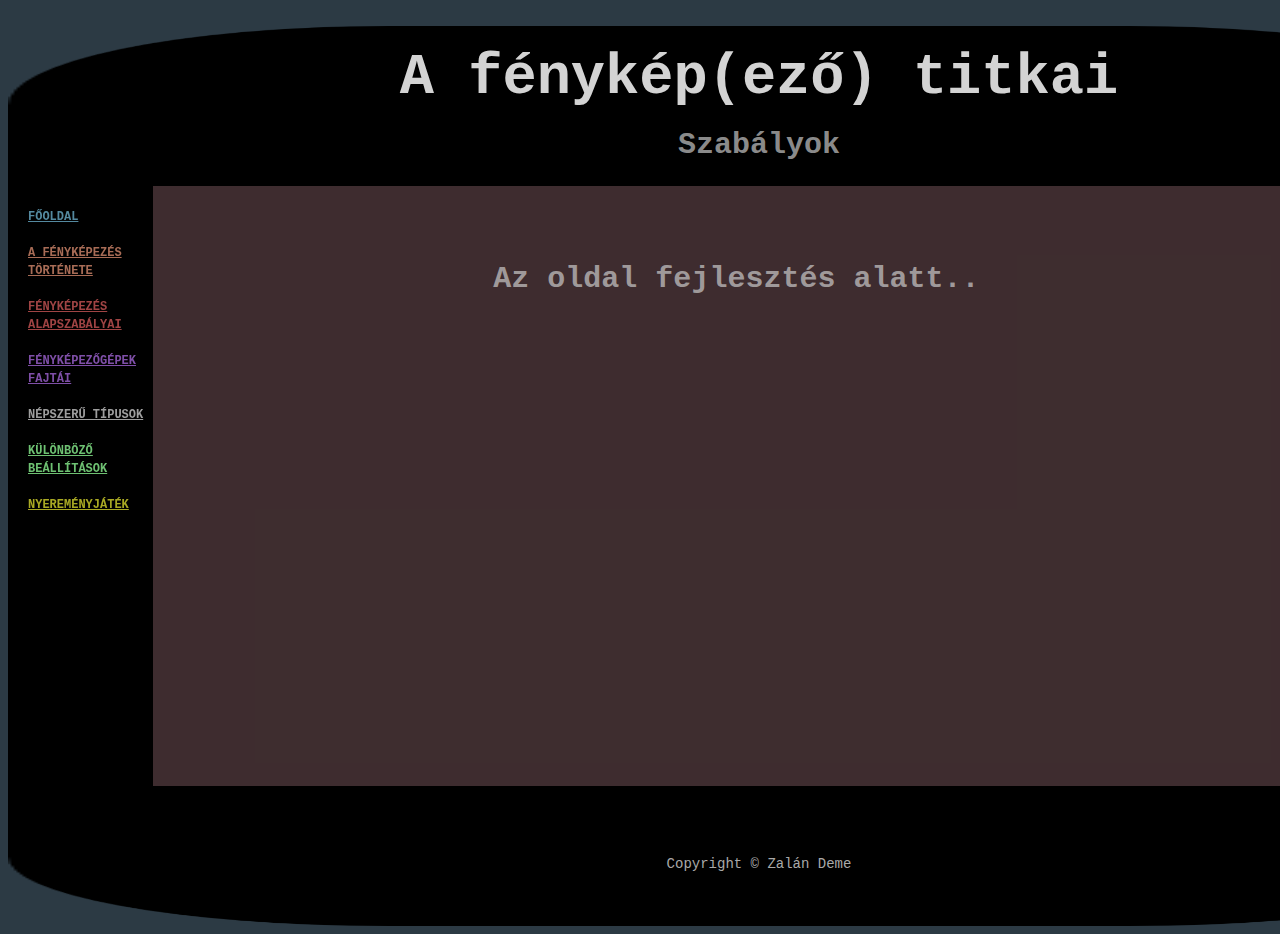
<file: rules.html>
<!DOCTYPE html>

<html>

<head>
    <meta charset="UTF-8">
    <meta name="description" content="Fényképezés titkai">
    <meta name="keywords" content="HTML, weblap, fényképező">
    <link rel="icon" type="image/x-icon" href="/lib/lens.png">
    <title>A fényképezők titkai: szabályai</title>
    <style type="text/css">
        #wrapper {
            margin-left: auto;
            margin-right: auto;
            width: 1502px;
        }
    </style>
    <link rel="stylesheet" href="lib/CSSs/rules.css">

    <script src="lib/jquery-3.7.1.min.js" defer></script>
</head>




<div id="wrapper">

    <body>
        <br>
        <header>
            <h1 id="title"><b>A fénykép(ező) titkai</b></h1>
            <br>
            <h2>Szabályok</h2>
        </header>

        <div>
            <nav>
                <div style="position: fixed; visibility: visible; z-index: 1;">
                    <a class="nav" href="index.html" style="color: rgb(84, 137, 159);">FŐOLDAL</a>
                    <br>
                    <br>
                    <a class="nav" href="history.html" style="color: rgba(182, 117, 93, 0.925);">A
                        FÉNYKÉPEZÉS<br>TÖRTÉNETE</a>
                    <br>
                    <br>
                    <a class="nav" href="rules.html"
                        style="color: rgba(203, 86, 86, 0.789);">FÉNYKÉPEZÉS<br>ALAPSZABÁLYAI</a>
                    <br>
                    <br>
                    <a class="nav" href="types.html"
                        style="color: rgba(154, 96, 204, 0.823);">FÉNYKÉPEZŐGÉPEK<br>FAJTÁI</a>
                    <br>
                    <br>
                    <a class="nav" href="configs.html" style="color: rgb(158, 158, 158);">NÉPSZERŰ TÍPUSOK</a>
                    <br>
                    <br>
                    <a class="nav" href="settings.html" style="color: rgb(110, 193, 114);">KÜLÖNBÖZŐ<br>BEÁLLÍTÁSOK</a>
                    <br>
                    <br>
                    <a class="nav" href="form.html" style="color: rgba(212, 212, 44, 0.795);">NYEREMÉNYJÁTÉK</a>
                </div>
            </nav>
            <aside>
                <div style="position: relative; top: 370px;">
                    <a href="#title"><img src="lib/up.png" style="width:80%"></a>
                    <p class="article">Fel az oldal<br>tetejére</p>
                </div>
            </aside>

            <article>
                <br><br>
                <h2>Az oldal fejlesztés alatt..</h2>
            </article>
        </div>


        <footer>
            <br><br>
            <p class="article">Copyright © Zalán Deme</p>
        </footer>
    </body>
</div>

</html>
</file>
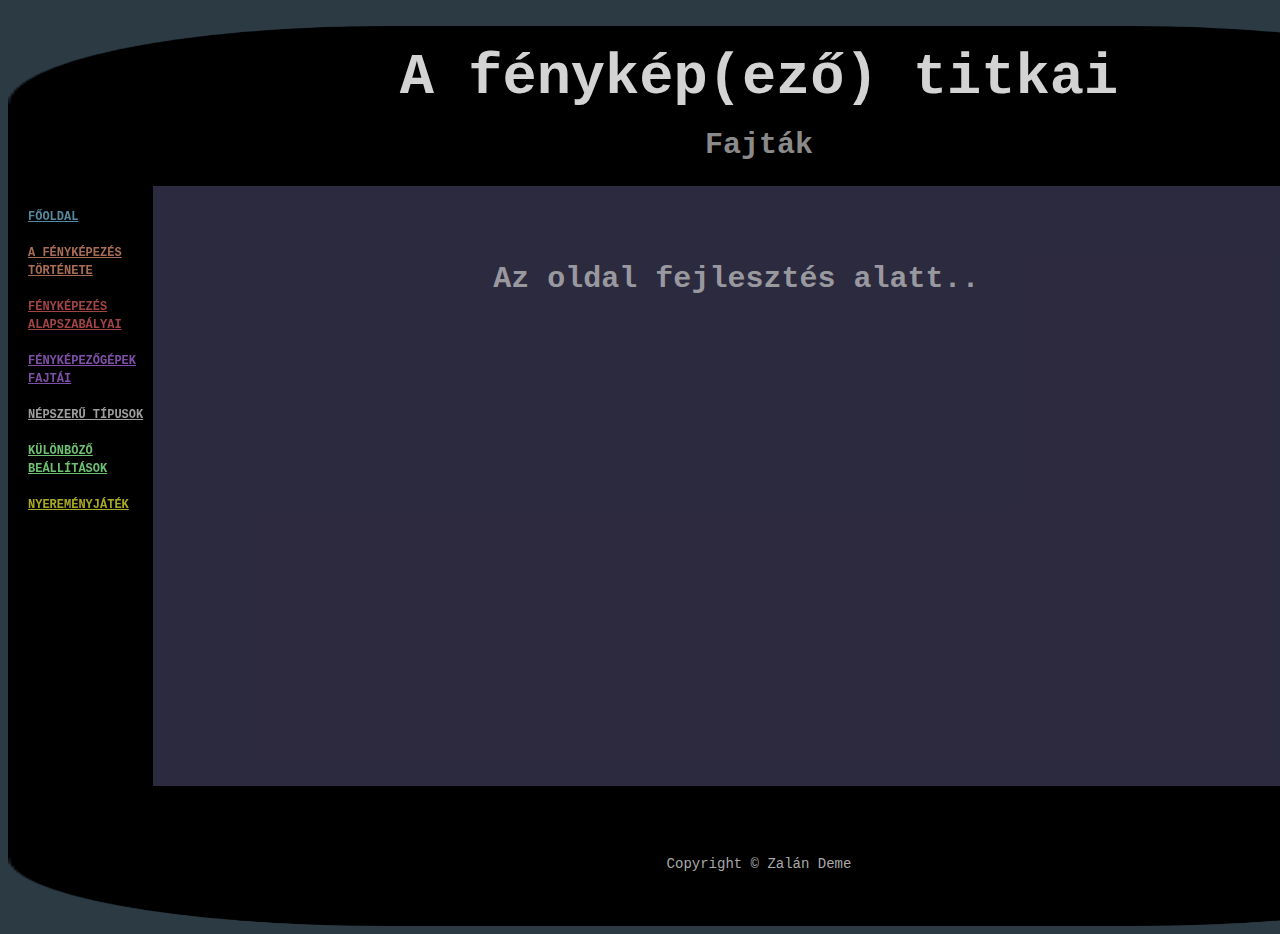
<file: types.html>
<!DOCTYPE html>

<html>

<head>
    <meta charset="UTF-8">
    <meta name="description" content="Fényképezés titkai">
    <meta name="keywords" content="HTML, weblap, fényképező">
    <link rel="icon" type="image/x-icon" href="/lib/lens.png">
    <title>A fényképezők titkai: fajtái</title>
    <style type="text/css">
        #wrapper {
            margin-left: auto;
            margin-right: auto;
            width: 1502px;
        }
    </style>
    <link rel="stylesheet" href="lib/CSSs/types.css">

    <script src="lib/jquery-3.7.1.min.js" defer></script>
</head>




<div id="wrapper">

    <body>
        <br>
        <header>
            <h1 id="title"><b>A fénykép(ező) titkai</b></h1>
            <br>
            <h2>Fajták</h2>
        </header>

        <div>
            <nav>
                <div style="position: fixed; visibility: visible; z-index: 1;">
                    <a class="nav" href="index.html" style="color: rgb(84, 137, 159);">FŐOLDAL</a>
                    <br>
                    <br>
                    <a class="nav" href="history.html" style="color: rgba(182, 117, 93, 0.925);">A
                        FÉNYKÉPEZÉS<br>TÖRTÉNETE</a>
                    <br>
                    <br>
                    <a class="nav" href="rules.html"
                        style="color: rgba(203, 86, 86, 0.789);">FÉNYKÉPEZÉS<br>ALAPSZABÁLYAI</a>
                    <br>
                    <br>
                    <a class="nav" href="types.html"
                        style="color: rgba(154, 96, 204, 0.823);">FÉNYKÉPEZŐGÉPEK<br>FAJTÁI</a>
                    <br>
                    <br>
                    <a class="nav" href="configs.html" style="color: rgb(158, 158, 158);">NÉPSZERŰ TÍPUSOK</a>
                    <br>
                    <br>
                    <a class="nav" href="settings.html" style="color: rgb(110, 193, 114);">KÜLÖNBÖZŐ<br>BEÁLLÍTÁSOK</a>
                    <br>
                    <br>
                    <a class="nav" href="form.html" style="color: rgba(212, 212, 44, 0.795);">NYEREMÉNYJÁTÉK</a>
                </div>
            </nav>
            <aside>
                <div style="position: relative; top: 370px;">
                    <a href="#title"><img src="lib/up.png" style="width:80%"></a>
                    <p class="article">Fel az oldal<br>tetejére</p>
                </div>
            </aside>

            <article>
                <br><br>
                <h2>Az oldal fejlesztés alatt..</h2>
            </article>
        </div>


        <footer>
            <br><br>
            <p class="article">Copyright © Zalán Deme</p>
        </footer>
    </body>
</div>

</html>
</file>
<file: lib/CSSs/main.css>
html {
                scroll-behavior: smooth;
            }

            body {
                background-color: rgb(44, 58, 68);
            }

            header {
                background-image: url(../header.png);
                background-repeat: no-repeat;
                background-attachment: scroll;
                background-size: cover;
                background-size: 100% 100%;
                height: 120px;
                padding: 20px;
                text-align: center;
            }

            nav {
                float: left;
                width: 7%;
                height: 1380px;
                background: rgb(0, 0, 0);
                padding: 20px;
                text-align: left;
            }

            aside {
                float: right;
                width: 10%;
                height: 1380px;
                background: rgb(27, 27, 27);
                padding: 20px;
                text-align: center;
                font-size: 15px;
            }

            article#upperLeft {
                padding: 40px;
                width: 42%;
                background-color: #1a2e2d;
                height: 500px;
                text-align: center;
                float: left;
            }

            article#upperRight {
                padding: 40px;
                width: 25%;
                background-color: #2b2b2b;
                height: 500px;
                text-align: right;
                float: right;
            }

            article#lowerLeft {
                padding: 40px;
                width: 20.02%;
                background-color: #1a2e2d;
                height: 760px;
                text-align: left;
                float: left;
            }

            article#lowerRight {
                padding: 40px;
                width: 47%;
                background-color: #2b2b2b;
                height: 760px;
                text-align: center;
                float: right;
            }

            footer {
                background-image: url(../footer.png);
                background-repeat: no-repeat;
                background-attachment: scroll;
                background-size: cover;
                background-size: 100% 100%;
                height: 110px;
                padding: 20px;
                text-align: center;
                position: relative;
                clear: both;
                bottom: 0;
                margin-top: -200px;
            }

            img.hide {
                opacity: 0.8;
                border-radius: 6%;
                width: 90%;
                display: block;
                margin-left: auto;
                margin-right: auto;
            }

            h1 {
                color: rgb(211, 211, 211);
                font-family: 'DDT Cond SemiBold', monospace;
                font-size: 57px;
                margin: auto;
            }

            h2 {
                color: rgba(211, 211, 211, 0.674);
                font-family: 'DDT Cond SemiBold', monospace;
                font-size: 30px;
                margin: auto;
            }

            h3 {
                font-family: 'DDT Cond SemiBold', monospace;
                color: rgba(255, 255, 255, 0.73);
                font-size: 20px;
                font-weight: bold;
                text-align: center;
            }

            p {
                font-family: 'DDT Cond SemiBold', monospace;
            }

            p.article {
                color: darkgray;
                font-size: 15px;
                line-height: 1.3;
            }

            p.footer {
                font-family: 'DDT Cond SemiBold', monospace;
                color: rgb(169, 169, 169);
                font-size: 13px;
                text-align: center;
            }

            a {
                font-family: 'DDT Cond SemiBold', monospace;
                color: rgb(73, 110, 126);
                font-weight: bolder;
            }

            a.nav {
                font-size: 12px;
            }

            a.subPages {
                font-size: 17px;
                color: rgb(84, 137, 159);
            }

            p.subPages {
                font-family: 'DDT Cond SemiBold', monospace;
                color: rgba(255, 255, 255, 0.595);
                font-size: 17px;
                font-weight: bolder;
                text-align: center;
            }
</file>
<file: lib/CSSs/configs.css>
html {
                scroll-behavior: smooth;
            }

            body {
                background-color: rgb(44, 58, 68);
            }

            header {
                background-image: url(../header.png);
                background-repeat: no-repeat;
                background-attachment: scroll;
                background-size: cover;
                background-size: 100% 100%;
                height: 120px;
                padding: 20px;
                text-align: center;
            }

            nav {
                float: left;
                width: 7%;
                height: 890px;
                background: rgb(0, 0, 0);
                padding: 20px;
                text-align: left;
            }

            aside {
                float: right;
                width: 10%;
                height: 890px;
                background: rgb(27, 27, 27);
                padding: 20px;
                text-align: center;
                font-size: 15px;
            }

            article#upperLeft {
                padding: 40px;
                width: 25%;
                background-color: #2b2b2b;
                height: 850px;
                text-align: left;
                float: left;
            }

            article#upperRight {
                padding: 40px;
                width: 42%;
                background-color: #363636c9;
                height: 850px;
                text-align: center;
                float: right;
            }

            footer {
                background-image: url(../footer.png);
                background-repeat: no-repeat;
                background-attachment: scroll;
                background-size: cover;
                background-size: 100% 100%;
                height: 150px;
                padding: 20px;
                text-align: center;
                position: relative;
                clear: both;
                bottom: 0;
                margin-top: -200px;
            }

            img.hide {
                opacity: 0.9;
                border-radius: 6%;
                width: 40%;
                margin-left: auto;
                margin-right: auto;
                display: inline;
                padding: 20px;
            }

            h1 {
                color: rgb(211, 211, 211);
                font-family: 'DDT Cond SemiBold', monospace;
                font-size: 57px;
                margin: auto;
            }

            h2 {
                color: rgba(211, 211, 211, 0.674);
                font-family: 'DDT Cond SemiBold', monospace;
                font-size: 30px;
                margin: auto;
            }

            h3 {
                font-family: 'DDT Cond SemiBold', monospace;
                color: rgba(255, 255, 255, 0.73);
                font-size: 20px;
                font-weight: bold;
                text-align: center;
            }

            p {
                font-family: 'DDT Cond SemiBold', monospace;
            }

            p.article {
                color: darkgray;
                font-size: 15px;
                line-height: 1.3;
            }

            p.footer {
                font-family: 'DDT Cond SemiBold', monospace;
                color: rgb(169, 169, 169);
                font-size: 13px;
                text-align: center;
            }

            a {
                font-family: 'DDT Cond SemiBold', monospace;
                color: rgb(73, 110, 126);
                font-weight: bolder;
            }

            a.nav {
                font-size: 12px;
            }

            a.subPages {
                font-size: 17px;
                color: rgb(84, 137, 159);;
            }

            p.subPages {
                font-family: 'DDT Cond SemiBold', monospace;
                color: rgba(255, 255, 255, 0.595);
                font-size: 17px;
                font-weight: bolder;
                text-align: center;
            }

            li {
                font-family: 'DDT Cond SemiBold', monospace;
                color: rgb(255, 255, 255);
                font-size: 15px;
                padding: 15px;
            }

            th {
                font-family: 'DDT Cond SemiBold', monospace;
                color: rgb(255, 255, 255);
                font-size: 15px;
                font-weight: bold;
                text-align: center;
                background-color: rgba(100, 142, 142, 0.4);
                
            }

            td {
                font-family: 'DDT Cond SemiBold', monospace;
                color: rgb(255, 255, 255);
                font-size: 15px;
            }

            tr {
                height: 70px;
                background-color: rgba(100, 142, 142, 0.195);
            }

            table {
                float: center;
                margin: auto;
                text-align: center;
            }
</file>
<file: lib/CSSs/form.css>
html {
                scroll-behavior: smooth;
            }

            body {
                background-color: rgb(44, 58, 68);
            }

            header {
                background-image: url(../header.png);
                background-repeat: no-repeat;
                background-attachment: scroll;
                background-size: cover;
                background-size: 100% 100%;
                height: 120px;
                padding: 20px;
                text-align: center;
            }

            nav {
                float: left;
                width: 7%;
                height: 940px;
                background: rgb(0, 0, 0);
                padding: 20px;
                text-align: left;
            }

            aside {
                float: right;
                width: 10%;
                height: 940px;
                background: rgb(27, 27, 27);
                padding: 20px;
                text-align: center;
                font-size: 15px;
            }

            article#upperLeft {
                padding: 40px;
                width: 25%;
                background-color: #7d7139b5;
                height: 900px;
                text-align: right;
                float: left;
            }

            article#upperRight {
                padding: 40px;
                width: 42%;
                background-color: #b7aa49c2;
                height: 900px;
                text-align: left;
                float: right;
            }

            footer {
                background-image: url(../footer.png);
                background-repeat: no-repeat;
                background-attachment: scroll;
                background-size: cover;
                background-size: 100% 100%;
                height: 125px;
                padding: 20px;
                text-align: center;
                position: relative;
                clear: both;
                bottom: 0;
                margin-top: -200px;
            }

            input:valid {
                border-radius: 3px;
                background-color: rgb(187, 241, 190);
            }

            input:invalid {
                background-color: rgb(243, 191, 191);
                border-radius: 3px;
              }

            h1 {
                color: rgb(211, 211, 211);
                font-family: 'DDT Cond SemiBold', monospace;
                font-size: 57px;
                margin: auto;
            }

            h2 {
                color: rgba(211, 211, 211, 0.674);
                font-family: 'DDT Cond SemiBold', monospace;
                font-size: 30px;
                margin: auto;
            }

            h3 {
                font-family: 'DDT Cond SemiBold', monospace;
                color: rgba(255, 255, 255, 0.73);
                font-size: 20px;
                font-weight: bold;
                text-align: center;
            }

            p {
                font-family: 'DDT Cond SemiBold', monospace;
            }

            p.article {
                color: rgb(41, 41, 26);
                font-size: 16px;
            }

            p.footer {
                font-family: 'DDT Cond SemiBold', monospace;
                color: rgb(169, 169, 169);
                font-size: 13px;
                text-align: center;
            }

            a {
                font-family: 'DDT Cond SemiBold', monospace;
                color: rgb(73, 110, 126);
                font-weight: bolder;
            }

            a.nav {
                font-size: 12px;
            }

            @keyframes camAnim1 {
                0% {
                    left: 0px;
                    top: 0px;
                }
    
                16% {
                    left: 290px;
                    top: 40px;
                }
    
                32% {
                    left: 170px;
                    top: 53px;
                }
    
                50% {
                    left: 5px;
                    top: 28px;
                }
    
                68% {
                    left: 50px;
                    top: 400px;
                }
    
                81% {
                    left: 73px;
                    top: 270px;
                }

                93% {
                    left: 173px;
                    top: 470px;
                }
    
                100% {
                    left: 0px;
                    top: 0px;
                }
            }
    
            @keyframes camAnim2 {
                0% {
                    left: 290px;
                    top: 40px;
                }
    
                16% {
                    left: 183px;
                    top: 5px;
                }
    
                32% {
                    left: 210px;
                    top: 260px;
                }
    
                50% {
                    left: 10px;
                    top: 40px;
                }
    
                68% {
                    left: 0px;
                    top: 0px;
                }
    
                84% {
                    left: 59px;
                    top: 76px;
                }
    
                100% {
                    left: 290px;
                    top: 40px;
                }
            }

            @keyframes camAnim3 {
                0% {
                    left: 166px;
                    top: 77px;
                }
    
                16% {
                    left: 7px;
                    top: 300px;
                }
    
                32% {
                    left: 300px;
                    top: 28px;
                }
    
                50% {
                    left: 270px;
                    top: 180px;
                }
    
                68% {
                    left: 0px;
                    top: 9px;
                }
    
                84% {
                    left: 90px;
                    top: 36px;
                }
    
                100% {
                    left: 166px;
                    top: 77px;
                }
            }

            @keyframes camAnim4 {
                0% {
                    left: 300px;
                    top: 300px;
                }
    
                16% {
                    left: 240px;
                    top: 370px;
                }
    
                32% {
                    left: 170px;
                    top: 28px;
                }
    
                50% {
                    left: 270px;
                    top: 46px;
                }
    
                68% {
                    left: 210px;
                    top: 240px;
                }
    
                84% {
                    left: 60px;
                    top: 80px;
                }
    
                100% {
                    left: 300px;
                    top: 300px;
                }
            }

            .camAnim1 {
                width: 10px;
                height: 10px;
                position: relative;
                animation-name: camAnim1;
                animation-duration: 5s;
                animation-iteration-count: infinite;
    
            }
    
            .camAnim2 {
                width: 10px;
                height: 10px;
                position: relative;
                animation-name: camAnim2;
                animation-duration: 3s;
                animation-iteration-count: infinite;
            }

            .camAnim3 {
                width: 10px;
                height: 10px;
                position: relative;
                animation-name: camAnim3;
                animation-duration: 7s;
                animation-iteration-count: infinite;
            }

            .camAnim4 {
                width: 10px;
                height: 10px;
                position: relative;
                animation-name: camAnim4;
                animation-duration: 4s;
                animation-iteration-count: infinite;
            }
</file>
<file: lib/CSSs/rules.css>
html {
                scroll-behavior: smooth;
            }

            body {
                background-color: rgb(44, 58, 68);
            }

            header {
                background-image: url(../header.png);
                background-repeat: no-repeat;
                background-attachment: scroll;
                background-size: cover;
                background-size: 100% 100%;
                height: 120px;
                padding: 20px;
                text-align: center;
            }

            nav {
                float: left;
                width: 7%;
                height: 560px;
                background: rgb(0, 0, 0);
                padding: 20px;
                text-align: left;
            }

            aside {
                float: right;
                width: 10%;
                height: 560px;
                background: rgb(27, 27, 27);
                padding: 20px;
                text-align: center;
                font-size: 15px;
            }

            article {
                padding: 40px;
                width: 72.34%;
                background-color: #442828be;
                height: 520px;
                text-align: center;
                float: left;
            }

            footer {
                background-image: url(../footer.png);
                background-repeat: no-repeat;
                background-attachment: scroll;
                background-size: cover;
                background-size: 100% 100%;
                height: 100px;
                padding: 20px;
                text-align: center;
                position: relative;
                clear: both;
                bottom: 0;
                margin-top: -200px;
            }

            img {
                opacity: 0.8;
                border-radius: 6%;
                width: 90%;
                display: block;
                margin-left: auto;
                margin-right: auto;
            }

            h1 {
                color: rgb(211, 211, 211);
                font-family: 'DDT Cond SemiBold', monospace;
                font-size: 57px;
                margin: auto;
            }

            h2 {
                color: rgba(211, 211, 211, 0.674);
                font-family: 'DDT Cond SemiBold', monospace;
                font-size: 30px;
                margin: auto;
            }

            h3 {
                font-family: 'DDT Cond SemiBold', monospace;
                color: rgba(255, 255, 255, 0.73);
                font-size: 20px;
                font-weight: bold;
                text-align: left;
            }

            p {
                font-family: 'DDT Cond SemiBold', monospace;
            }

            p.article {
                color: darkgray;
                font-size: 14px;
                text-align: center;
            }

            p.footer {
                font-family: 'DDT Cond SemiBold', monospace;
                color: rgb(169, 169, 169);
                font-size: 13px;
                text-align: center;
            }

            a {
                font-family: 'DDT Cond SemiBold', monospace;
                color: rgb(73, 110, 126);
                font-weight: bolder;
            }

            a.nav {
                font-size: 12px;
            }
</file>
<file: lib/CSSs/types.css>
html {
                scroll-behavior: smooth;
            }

            body {
                background-color: rgb(44, 58, 68);
            }

            header {
                background-image: url(../header.png);
                background-repeat: no-repeat;
                background-attachment: scroll;
                background-size: cover;
                background-size: 100% 100%;
                height: 120px;
                padding: 20px;
                text-align: center;
            }

            nav {
                float: left;
                width: 7%;
                height: 560px;
                background: rgb(0, 0, 0);
                padding: 20px;
                text-align: left;
            }

            aside {
                float: right;
                width: 10%;
                height: 560px;
                background: rgb(27, 27, 27);
                padding: 20px;
                text-align: center;
                font-size: 15px;
            }

            article {
                padding: 40px;
                width: 72.34%;
                background-color: #2d1c3a86;
                height: 520px;
                text-align: center;
                float: left;
            }

            footer {
                background-image: url(../footer.png);
                background-repeat: no-repeat;
                background-attachment: scroll;
                background-size: cover;
                background-size: 100% 100%;
                height: 100px;
                padding: 20px;
                text-align: center;
                position: relative;
                clear: both;
                bottom: 0;
                margin-top: -200px;
            }

            img {
                opacity: 0.8;
                border-radius: 6%;
                width: 90%;
                display: block;
                margin-left: auto;
                margin-right: auto;
            }

            h1 {
                color: rgb(211, 211, 211);
                font-family: 'DDT Cond SemiBold', monospace;
                font-size: 57px;
                margin: auto;
            }

            h2 {
                color: rgba(211, 211, 211, 0.674);
                font-family: 'DDT Cond SemiBold', monospace;
                font-size: 30px;
                margin: auto;
            }

            h3 {
                font-family: 'DDT Cond SemiBold', monospace;
                color: rgba(255, 255, 255, 0.73);
                font-size: 20px;
                font-weight: bold;
                text-align: left;
            }

            p {
                font-family: 'DDT Cond SemiBold', monospace;
            }

            p.article {
                color: darkgray;
                font-size: 14px;
                text-align: center;
            }

            p.footer {
                font-family: 'DDT Cond SemiBold', monospace;
                color: rgb(169, 169, 169);
                font-size: 13px;
                text-align: center;
            }

            a {
                font-family: 'DDT Cond SemiBold', monospace;
                color: rgb(73, 110, 126);
                font-weight: bolder;
            }

            a.nav {
                font-size: 12px;
            }
</file>
